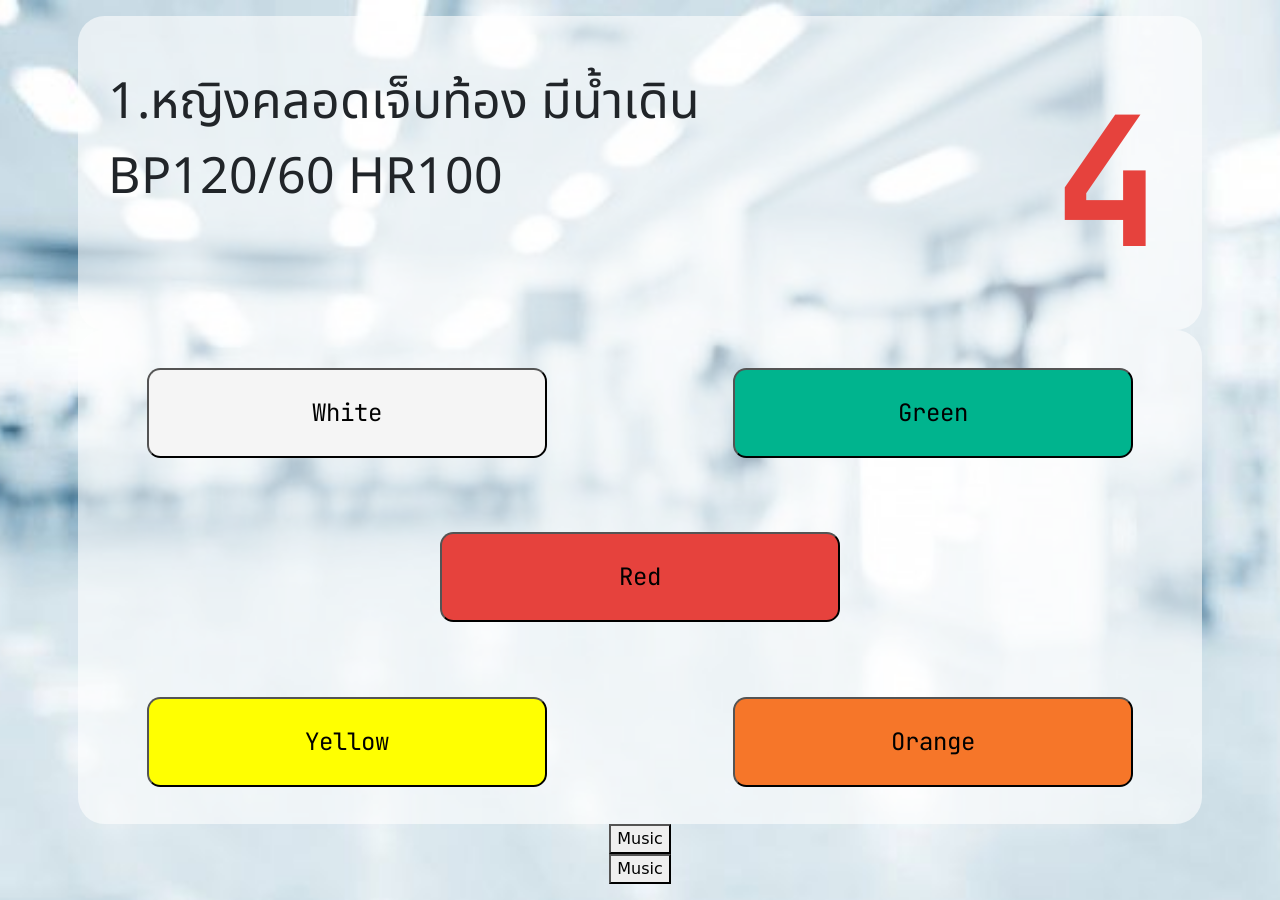
<file: index.html>
<!DOCTYPE html>
<html lang="en">
  <head>
    <meta charset="UTF-8" />
    <meta name="viewport" content="width=device-width, initial-scale=1.0" />
    <title>Triage</title>
    <link rel="stylesheet" type="text/css" href="./_Assignment0_CG.css" />
    <link
      rel="stylesheet"
      href="https://cdn.jsdelivr.net/npm/bootstrap@5.3.3/dist/css/bootstrap.min.css"
    />
    <link rel="icon" href="./_Assignment0_CG/triage2_removeBG.png" />
    <!-- Font : JetBrains Mono -->
    <link rel="preconnect" href="https://fonts.googleapis.com" />
    <link rel="preconnect" href="https://fonts.gstatic.com" crossorigin />
    <link
      href="https://fonts.googleapis.com/css2?family=JetBrains+Mono:ital,wght@0,100..800;1,100..800&family=Macondo&display=swap"
      rel="stylesheet"
    />

    <!-- Font : Noto Sans Thai -->
    <link rel="preconnect" href="https://fonts.googleapis.com" />
    <link rel="preconnect" href="https://fonts.gstatic.com" crossorigin />
    <link
      href="https://fonts.googleapis.com/css2?family=Noto+Sans+Thai:wght@100..900&display=swap"
      rel="stylesheet"
    />
  </head>
  <body class="p-3 m-0 border-0 bd-example m-0 border-0 bd-example-row">
    <div class="main-top">
      <div class="top-left">
        <div class="question" id="Q1">
          1.หญิงคลอดเจ็บท้อง มีน้ำเดิน <br />
          BP120/60 HR100
        </div>
        <div class="question" id="Q2">
          2.หญิงตั้งครรภ์ปวดศรีษะ ตาพร่ามัว <br />
          BP180/100 HR60
        </div>
        <div class="question" id="Q3">3.ชาย 20 ปี หมดสติ ไม่รู้สึกตัว</div>
        <div class="question" id="Q4">
          4.ชาย 60 ปี เจ็บหน้าอก เหงื่อแตก <br />
          ผุดลุกผุดนั่ง BP100/60 HR50 RR22
        </div>
        <div class="question" id="Q5">
          5.หญิง 50 ปี ปวดศรีษะ เวียนศรีษะ เดินเซ <br />
          BP190/100 HR80 RR20
        </div>
        <div class="question" id="Q6">
          6.ชาย 30 ปี แน่นหน้าอกหายใจไม่สะดวก <br />
          BP100/60 HR120 RR24 BT37
        </div>
        <div class="question" id="Q7">
          7.หญิง 15 ปี ปวดท้อง Ps 9/10 หน้าซีด <br />
          BP100/60 HR110 RR22 BT37
        </div>
        <div class="question" id="Q8">
          8.ชาย 16 ปี ถูกงูกัด แน่นหน้าอก มีผื่นคัน <br />
          หมดสติ BP80/50 HR60 RR24 BT37
        </div>
        <div class="question" id="Q9">
          9.ชาย 60 ปี เวียนศรีษะ บ้านหมุน <br />BP150/90 RR24 BT36
        </div>
        <div class="question" id="Q10">
          10.หญิง 36 ปี ไข้ ไอเจ็บคอ <br />
          BP100/60 HR110 RR22 BT37.8
        </div>

        <div class="question" id="Q11">
          11.ชาย 36 ปี ต้องการใบรับรองแพทย์ลางาน
        </div>
        <div class="question" id="Q12">12.ดช 5 เดือน ซึม ปากเขียว</div>
        <div class="question" id="Q13">
          13.ดญ 2 เดือน ไข้ ซึม HR 220 <br />
          RR60 BT39
        </div>
        <div class="question" id="Q14">
          14.ดช 3 ปี ไข้ ไอ หอบ RR 42 <br />
          BP90/60 BT39 SpO2 95%
        </div>
        <div class="question" id="Q15">
          15.ชาย 40 ปี ถูกงูเขียวหางไหม้กัด มีเลือดออก <br />
          นำงูมาด้วย BP120/80 HR80 RR20 BT37
        </div>
        <div class="question" id="Q16">
          16.ชาย 69 ปี แขนเเละขาด้านขวาอ่อนแรงมา3ชม.<br />
          ก่อนมารพ BP140/60 RR20 BT37
        </div>
        <div class="question" id="Q17">
          17.หญิง 65 ปี ใจสั่นหายใจไม่สะดวก <br />
          BP100/60 HR160 RR22 BT37
        </div>
        <div class="question" id="Q18">
          18.ชาย18ปี เอะอะโวยวาย <br />
          ทำร้ายร่างกายคนอื่น ตำรวจนำส่ง
        </div>
        <div class="question" id="Q19">
          19.หญิง 16 ปี กินยาเกินขนาด ต้องการฆ่าตัวตาย <br />
          อาเจียน3ครั้ง BP100/60 HR120 RR22 BT37
        </div>
        <div class="question" id="Q20">
          20.ชาย40ปี โดนมีดบาดมือซ้าย <br />
          BP120/80 HR100 RR20
        </div>
        <div class="question" id="Q21">Your score =</div>
      </div>

      <div class="top-right">
        <div class="countdown-text">5</div>
        <div id="scoreDisplay"></div>
      </div>
    </div>

    <div class="main-bottom">
      <button class="my-button-White" id="whiteButton" type="botton">
        White
      </button>
      <button class="my-button-Green" id="greenButton" type="botton">
        Green
      </button>
      <button class="my-button-Yellow" id="yellowButton" type="botton">
        Yellow
      </button>
      <button class="my-button-Orange" id="orangeButton" type="botton">
        Orange
      </button>
      <button class="my-button-Red" id="redButton" type="botton">Red</button>
    </div>

    <button id="startMusic">Music</button>
    <audio id="bg-music" src="_Assignment0_CG/mario.mp3" preload="auto"></audio>

    <button id="startMusic">Music</button>
    <audio
      id="bg-music"
      src="./_Assignment0_CG/mario.mp3"
      preload="auto"
    ></audio>

    <script>
      document
        .getElementById("startMusic")
        .addEventListener("click", function () {
          const music = document.getElementById("bg-music");
          music.play();
        });
    </script>

    <script src="./_Assignment0_CG.js"></script>
  </body>
</html>
</file>
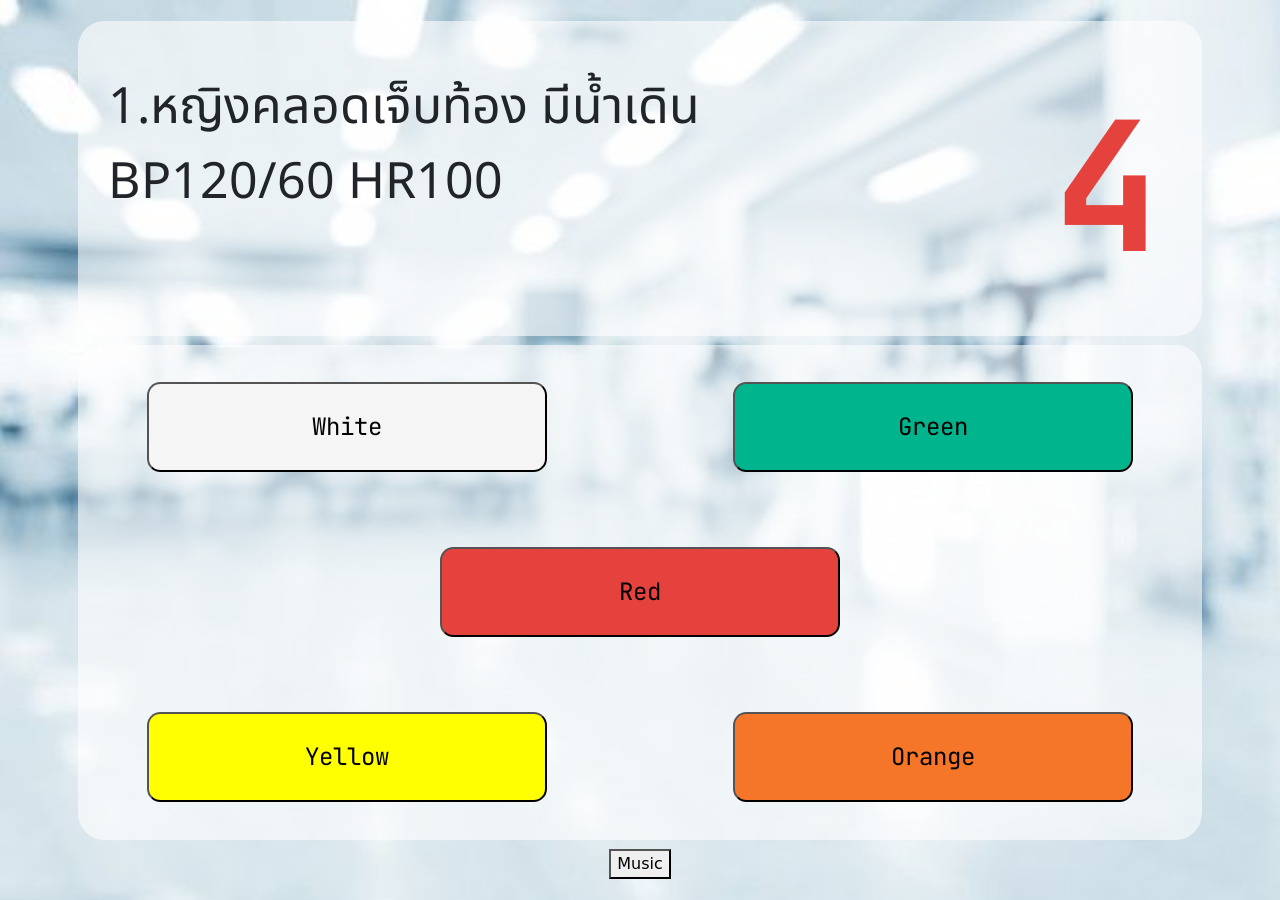
<file: _Assignment0_CG.html>
<!DOCTYPE html>
<html lang="en">
  <head>
    <meta charset="UTF-8" />
    <meta name="viewport" content="width=device-width, initial-scale=1.0" />
    <title>Triage</title>
    <link rel="stylesheet" type="text/css" href="./_Assignment0_CG.css" />
    <link
      rel="stylesheet"
      href="https://cdn.jsdelivr.net/npm/bootstrap@5.3.3/dist/css/bootstrap.min.css"
    />
    <link rel="icon" href="./_Assignment0_CG/triage2_removeBG.png" />
    <!-- Font : JetBrains Mono -->
    <link rel="preconnect" href="https://fonts.googleapis.com" />
    <link rel="preconnect" href="https://fonts.gstatic.com" crossorigin />
    <link
      href="https://fonts.googleapis.com/css2?family=JetBrains+Mono:ital,wght@0,100..800;1,100..800&family=Macondo&display=swap"
      rel="stylesheet"
    />

    <!-- Font : Noto Sans Thai -->
    <link rel="preconnect" href="https://fonts.googleapis.com" />
    <link rel="preconnect" href="https://fonts.gstatic.com" crossorigin />
    <link
      href="https://fonts.googleapis.com/css2?family=Noto+Sans+Thai:wght@100..900&display=swap"
      rel="stylesheet"
    />
  </head>
  <body class="p-3 m-0 border-0 bd-example m-0 border-0 bd-example-row">
    <div class="main-top">
      <div class="top-left">
        <div class="question" id="Q1">
          1.หญิงคลอดเจ็บท้อง มีน้ำเดิน <br />
          BP120/60 HR100
        </div>
        <div class="question" id="Q2">
          2.หญิงตั้งครรภ์ปวดศรีษะ ตาพร่ามัว <br />
          BP180/100 HR60
        </div>
        <div class="question" id="Q3">3.ชาย 20 ปี หมดสติ ไม่รู้สึกตัว</div>
        <div class="question" id="Q4">
          4.ชาย 60 ปี เจ็บหน้าอก เหงื่อแตก <br />
          ผุดลุกผุดนั่ง BP100/60 HR50 RR22
        </div>
        <div class="question" id="Q5">
          5.หญิง 50 ปี ปวดศรีษะ เวียนศรีษะ เดินเซ <br />
          BP190/100 HR80 RR20
        </div>
        <div class="question" id="Q6">
          6.ชาย 30 ปี แน่นหน้าอกหายใจไม่สะดวก <br />
          BP100/60 HR120 RR24 BT37
        </div>
        <div class="question" id="Q7">
          7.หญิง 15 ปี ปวดท้อง Ps 9/10 หน้าซีด <br />
          BP100/60 HR110 RR22 BT37
        </div>
        <div class="question" id="Q8">
          8.ชาย 16 ปี ถูกงูกัด แน่นหน้าอก มีผื่นคัน <br />
          หมดสติ BP80/50 HR60 RR24 BT37
        </div>
        <div class="question" id="Q9">
          9.ชาย 60 ปี เวียนศรีษะ บ้านหมุน <br />BP150/90 RR24 BT36
        </div>
        <div class="question" id="Q10">
          10.หญิง 36 ปี ไข้ ไอเจ็บคอ <br />
          BP100/60 HR110 RR22 BT37.8
        </div>

        <div class="question" id="Q11">
          11.ชาย 36 ปี ต้องการใบรับรองแพทย์ลางาน
        </div>
        <div class="question" id="Q12">12.ดช 5 เดือน ซึม ปากเขียว</div>
        <div class="question" id="Q13">
          13.ดญ 2 เดือน ไข้ ซึม HR 220 <br />
          RR60 BT39
        </div>
        <div class="question" id="Q14">
          14.ดช 3 ปี ไข้ ไอ หอบ RR 42 <br />
          BP90/60 BT39 SpO2 95%
        </div>
        <div class="question" id="Q15">
          15.ชาย 40 ปี ถูกงูเขียวหางไหม้กัด มีเลือดออก <br />
          นำงูมาด้วย BP120/80 HR80 RR20 BT37
        </div>
        <div class="question" id="Q16">
          16.ชาย 69 ปี แขนเเละขาด้านขวาอ่อนแรงมา3ชม.<br />
          ก่อนมารพ BP140/60 RR20 BT37
        </div>
        <div class="question" id="Q17">
          17.หญิง 65 ปี ใจสั่นหายใจไม่สะดวก <br />
          BP100/60 HR160 RR22 BT37
        </div>
        <div class="question" id="Q18">
          18.ชาย18ปี เอะอะโวยวาย <br />
          ทำร้ายร่างกายคนอื่น ตำรวจนำส่ง
        </div>
        <div class="question" id="Q19">
          19.หญิง 16 ปี กินยาเกินขนาด ต้องการฆ่าตัวตาย <br />
          อาเจียน3ครั้ง BP100/60 HR120 RR22 BT37
        </div>
        <div class="question" id="Q20">
          20.ชาย40ปี โดนมีดบาดมือซ้าย <br />
          BP120/80 HR100 RR20
        </div>
        <div class="question" id="Q21">Your score =</div>
      </div>

      <div class="top-right">
        <div class="countdown-text">5</div>
        <div id="scoreDisplay"></div>
      </div>
    </div>

    <div class="main-bottom">
      <button class="my-button-White" id="whiteButton" type="botton">
        White
      </button>
      <button class="my-button-Green" id="greenButton" type="botton">
        Green
      </button>
      <button class="my-button-Yellow" id="yellowButton" type="botton">
        Yellow
      </button>
      <button class="my-button-Orange" id="orangeButton" type="botton">
        Orange
      </button>
      <button class="my-button-Red" id="redButton" type="botton">Red</button>
    </div>

    <button id="startMusic">Music</button>
    <audio
      id="bg-music"
      src="./_Assignment0_CG/mario.mp3"
      preload="auto"
    ></audio>

    <script>
      document
        .getElementById("startMusic")
        .addEventListener("click", function () {
          const music = document.getElementById("bg-music");
          music.play();
        });
    </script>

    <script src="./_Assignment0_CG.js"></script>
  </body>
</html>
</file>
<file: _Assignment0_CG.css>
body {
  width: 100%;
  height: 100vh;
  display: flex;
  justify-content: space-around;
  align-items: center;
  flex-direction: column;
  text-align: center;
  margin: 20%;
  background-image: url("./_Assignment0_CG/ER.jpg");
  background-size: cover;
  background-position: center;
}
.main-top {
  width: 90%;
  height: 35vh;
  background-color: rgba(255, 255, 255, 0.6);
  border-radius: 20pt;
  display: grid;
  grid-template-columns: 3fr 1fr;
  column-gap: 5px;
}
.top-left {
  grid-column: 1;
  display: column;
  justify-content: center;
}

.top-right {
  grid-column: 2;
  display: flex;
  justify-content: center;
}
.main-bottom {
  display: grid;
  grid-template-areas:
    "header1 header2"
    "middle middle"
    "footer1 footer2";
  justify-items: center;
  align-items: center;
  row-gap: 0px;
  column-gap: 50px;
  width: 90%;
  height: 55vh;
  background-color: rgba(255, 255, 255, 0.6);
  border-radius: 20pt;
}
/* ------------------------------------button----------------------------------------- */
.my-button-White {
  width: 400px;
  height: 90px;
  font-family: "JetBrains Mono", serif;
  font-size: 24px;
  border-radius: 10pt;
  grid-area: header1;
  background-color: whitesmoke;
}
.my-button-Green {
  width: 400px;
  height: 90px;
  font-family: "JetBrains Mono", serif;
  font-size: 24px;
  border-radius: 10pt;
  grid-area: header2;
  background-color: #00b48e;
}
.my-button-Yellow {
  width: 400px;
  height: 90px;
  font-family: "JetBrains Mono", serif;
  font-size: 24px;
  border-radius: 10pt;
  grid-area: footer1;
  background-color: #ffff01;
}
.my-button-Orange {
  width: 400px;
  height: 90px;
  font-family: "JetBrains Mono", serif;
  font-size: 24px;
  border-radius: 10pt;
  grid-area: footer2;
  background-color: #f67629;
}
.my-button-Red {
  width: 400px;
  height: 90px;
  font-family: "JetBrains Mono", serif;
  font-size: 24px;
  border-radius: 10pt;
  grid-area: middle;
  background-color: #e6423d;
}
.my-button-White:hover,
.my-button-Green:hover,
.my-button-Yellow:hover,
.my-button-Orange:hover,
.my-button-Red:hover {
  transform: scale(1.1);
}
/* ----------------------------------Time-------------------------------------------- */
.countdown-text {
  font-family: "JetBrains Mono", serif;
  font-size: 180px;
  margin-top: 30px;
  margin-left: 90px;
  color: #e6423d;
  font-weight: bold;
}
.question {
  font-family: "Noto Sans Thai";
  margin-left: 30px;
  font-size: 50px;
  margin-top: 50px;
}
#Q21 {
  font-family: "JetBrains Mono";
  font-size: 140px;
  margin-top: 50px;
  color: blue;
  font-weight: bold;
}
#scoreDisplay {
  font-family: "Noto Sans Thai";
  font-size: 180px;
  margin-top: 30px;
  color: rgb(255, 0, 255);
  font-weight: bold;
}
</file>
